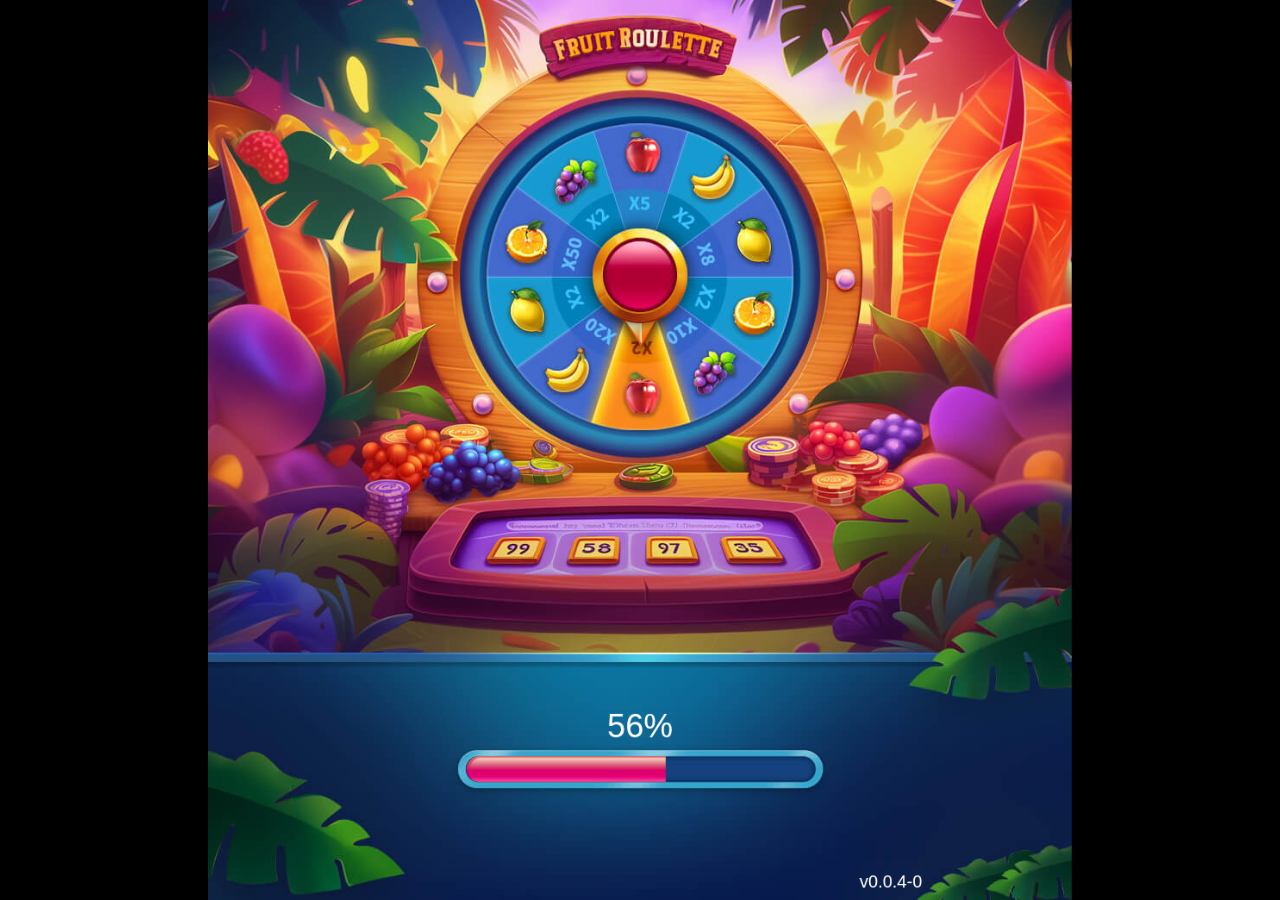
<file: index.html>
<!DOCTYPE html>
<html>
<head>
    <script src="https://npmcdn.com/parse/dist/parse.min.js"></script>
  <meta charset="utf-8">

  <title>Cocos Creator | FruitWheel</title>

  <!--http://www.html5rocks.com/en/mobile/mobifying/-->
  <meta name="viewport"
        content="width=device-width,user-scalable=no,initial-scale=1,minimum-scale=1,maximum-scale=1,minimal-ui=true"/>

  <!--https://developer.apple.com/library/safari/documentation/AppleApplications/Reference/SafariHTMLRef/Articles/MetaTags.html-->
  <meta name="apple-mobile-web-app-capable" content="yes">
  <meta name="apple-mobile-web-app-status-bar-style" content="black-translucent">
  <meta name="format-detection" content="telephone=no">

  <!-- force webkit on 360 -->
  <meta name="renderer" content="webkit"/>
  <meta name="force-rendering" content="webkit"/>
  <!-- force edge on IE -->
  <meta http-equiv="X-UA-Compatible" content="IE=edge,chrome=1"/>
  <meta name="msapplication-tap-highlight" content="no">

  <!-- force full screen on some browser -->
  <meta name="full-screen" content="yes"/>
  <meta name="x5-fullscreen" content="true"/>
  <meta name="360-fullscreen" content="true"/>

  <!--fix fireball/issues/3568 -->
  <!--<meta name="browsermode" content="application">-->
  <meta name="x5-page-mode" content="app">

  <!--<link rel="apple-touch-icon" href=".png" />-->
  <!--<link rel="apple-touch-icon-precomposed" href=".png" />-->

  <link rel="stylesheet" type="text/css" href="style.css"/>

</head>
<body>
  <div id="GameDiv" cc_exact_fit_screen="true">
      <div id="Cocos3dGameContainer">
        <canvas id="GameCanvas" oncontextmenu="event.preventDefault()" tabindex="99"></canvas>
      </div>
    </div>
  
<!-- Polyfills bundle. -->
<script src="src/polyfills.bundle.js" charset="utf-8"> </script>

<!-- SystemJS support. -->
<script src="src/system.bundle.js" charset="utf-8"> </script>

<!-- Import map -->
<script src="src/import-map.json" type="systemjs-importmap" charset="utf-8"> </script>

<script>
// FruitWheel Mock Server - Complete Game Loop with Protobuf
(function() {
    var OriginalWebSocket = window.WebSocket;
    
    // Game configuration
    var BET_TIME = 15; // seconds for betting
    var SPIN_TIME = 5; // seconds for spinning
    var RESULT_TIME = 3; // seconds to show result
    var FRUIT_RATES = [2, 5, 10, 20, 50]; // rates for each fruit slot
    
    // Game state
    var gameState = {
        stage: 1,
        roundId: '',
        countdown: BET_TIME,
        result: 0,
        userCoin: 10000,
        todayWin: 500,
        history: [],
        bets: [0, 0, 0, 0, 0],
        totalBets: [0, 0, 0, 0, 0]
    };
    
    // Generate initial history
    for (var i = 0; i < 10; i++) {
        gameState.history.push(Math.floor(Math.random() * 8));
    }
    
    // Helper to pack message with name
    function packMessage(msgName, encodedData) {
        var msgNameBytes = new Uint8Array(msgName.length);
        for (var i = 0; i < msgName.length; i++) {
            msgNameBytes[i] = msgName.charCodeAt(i);
        }
        
        var lenBytes = new Uint8Array(2);
        lenBytes[0] = (msgName.length >> 8) & 0xFF;
        lenBytes[1] = msgName.length & 0xFF;
        
        var totalLen = 2 + msgNameBytes.length + encodedData.length;
        var packet = new Uint8Array(totalLen);
        packet.set(lenBytes, 0);
        packet.set(msgNameBytes, 2);
        packet.set(encodedData, 2 + msgNameBytes.length);
        
        return packet.buffer;
    }
    
    // Helper to unpack message
    function unpackMessage(buffer) {
        try {
            var uint8 = new Uint8Array(buffer);
            var msgNameLen = (uint8[0] << 8) | uint8[1];
            var msgName = '';
            for (var i = 0; i < msgNameLen; i++) {
                msgName += String.fromCharCode(uint8[2 + i]);
            }
            var data = uint8.slice(2 + msgNameLen);
            return { name: msgName, data: data };
        } catch (e) {
            return null;
        }
    }
    
    function MockWebSocket(url, protocols) {
        console.log('MockWebSocket: Connecting to', url);
        
        var self = this;
        this.url = url;
        this.readyState = 0;
        this.protocol = '';
        this.extensions = '';
        this.bufferedAmount = 0;
        this.binaryType = 'arraybuffer';
        
        this.onopen = null;
        this.onclose = null;
        this.onmessage = null;
        this.onerror = null;
        
        this._pb = null;
        this._gameLoopStarted = false;
        this._countdownTimer = null;
        this._stageTimer = null;
        
        // Connect after a short delay
        setTimeout(function() {
            self.readyState = 1;
            console.log('MockWebSocket: Connected');
            
            if (self.onopen) {
                self.onopen({ type: 'open' });
            }
            
            // Wait for pb to be available, then start game
            self._waitForPb();
        }, 100);
    }
    
    MockWebSocket.prototype._waitForPb = function() {
        var self = this;
        
        var checkPb = function() {
            var protoMod = System.get('chunks:///_virtual/proto.js');
            if (protoMod && protoMod.default && protoMod.default.pb) {
                self._pb = protoMod.default.pb;
                console.log('MockWebSocket: Protobuf loaded');
                
                // Update user coin in mius
                setTimeout(function() {
                    var miusMod = System.get('chunks:///_virtual/mius.ts');
                    if (miusMod && miusMod.mius) {
                        miusMod.mius.user.coin = gameState.userCoin;
                    }
                }, 100);
                
                // Send initial game info after a short delay
                setTimeout(function() {
                    self._sendGameInfo();
                    setTimeout(function() {
                        self._startGameLoop();
                    }, 500);
                }, 300);
            } else {
                setTimeout(checkPb, 100);
            }
        };
        
        checkPb();
    };
    
    MockWebSocket.prototype._sendMessage = function(msgName, messageObj) {
        var self = this;
        if (this.readyState !== 1 || !this._pb) return;
        
        try {
            var msgType = this._pb[msgName.replace('pb.', '')];
            if (!msgType) {
                console.log('MockWebSocket: Unknown message type', msgName);
                return;
            }
            
            var encoded = msgType.encode(messageObj).finish();
            var packet = packMessage(msgName, encoded);
            
            console.log('MockWebSocket: Sending', msgName);
            
            setTimeout(function() {
                if (self.onmessage) {
                    self.onmessage({ data: packet, type: 'message' });
                }
            }, 10);
        } catch (e) {
            console.log('MockWebSocket: Error sending message', e);
        }
    };
    
    MockWebSocket.prototype._sendGameInfo = function() {
        var pb = this._pb;
        if (!pb) return;
        
        var slots = [];
        for (var i = 0; i < 5; i++) {
            slots.push(pb.FruitwheelBetSlotInfo.create({
                id: i,
                totalBet: gameState.totalBets[i],
                selfBet: gameState.bets[i]
            }));
        }
        
        var gameInfo = pb.FruitwheelGameInfoS2C.create({
            code: 0,
            stage: gameState.stage,
            roundId: gameState.roundId,
            leftSeconds: gameState.countdown,
            coin: gameState.userCoin,
            todayWin: gameState.todayWin,
            historys: gameState.history.slice(0, 10),
            slots: slots
        });
        
        this._sendMessage('pb.FruitwheelGameInfoS2C', gameInfo);
    };
    
    MockWebSocket.prototype._startGameLoop = function() {
        var self = this;
        if (this._gameLoopStarted) return;
        this._gameLoopStarted = true;
        
        var pb = this._pb;
        
        function startBettingPhase() {
            if (self.readyState !== 1) return;
            
            console.log('MockWebSocket: Starting betting phase');
            
            // Reset for new round
            gameState.stage = pb.FruitwheelStage.FRUITWHEEL_STAGE_BET;
            gameState.roundId = Date.now() + '-' + Math.floor(Math.random() * 9999);
            gameState.countdown = BET_TIME;
            gameState.bets = [0, 0, 0, 0, 0];
            gameState.totalBets = [0, 0, 0, 0, 0];
            
            // Send stage change
            self._sendMessage('pb.FruitwheelGameStageS2A', pb.FruitwheelGameStageS2A.create({
                stage: gameState.stage,
                roundId: gameState.roundId,
                leftSeconds: gameState.countdown
            }));
            
            // Countdown timer
            var count = BET_TIME;
            if (self._countdownTimer) clearInterval(self._countdownTimer);
            
            self._countdownTimer = setInterval(function() {
                if (self.readyState !== 1) {
                    clearInterval(self._countdownTimer);
                    return;
                }
                
                count--;
                gameState.countdown = count;
                
                if (count <= 0) {
                    clearInterval(self._countdownTimer);
                    startPreparePhase();
                }
            }, 1000);
        }
        
        function startPreparePhase() {
            if (self.readyState !== 1) return;
            
            console.log('MockWebSocket: Starting prepare phase');
            
            gameState.stage = pb.FruitwheelStage.FRUITWHEEL_STAGE_PREPARE;
            
            self._sendMessage('pb.FruitwheelGameStageS2A', pb.FruitwheelGameStageS2A.create({
                stage: gameState.stage,
                roundId: gameState.roundId
            }));
            
            // After spin time, show result
            self._stageTimer = setTimeout(function() {
                startResultPhase();
            }, SPIN_TIME * 1000);
        }
        
        function startResultPhase() {
            if (self.readyState !== 1) return;
            
            console.log('MockWebSocket: Starting result phase');
            
            // Generate random result
            var resultId = Math.floor(Math.random() * 8);
            gameState.result = resultId;
            
            // Add to history
            gameState.history.unshift(resultId);
            if (gameState.history.length > 20) {
                gameState.history.pop();
            }
            
            // Calculate winnings
            var betSlotId = Math.floor(resultId / 2);
            var winAmount = gameState.bets[betSlotId] * FRUIT_RATES[betSlotId];
            gameState.userCoin += winAmount;
            gameState.todayWin += winAmount;
            
            // Update user coin in mius
            var miusMod = System.get('chunks:///_virtual/mius.ts');
            if (miusMod && miusMod.mius) {
                miusMod.mius.user.coin = gameState.userCoin;
            }
            
            // Create reward players list
            var players = [];
            if (winAmount > 0) {
                players.push(pb.FruitwheelGameRewardPlayer.create({
                    uid: 1001,
                    reward: winAmount,
                    nickname: 'Player',
                    avatar: ''
                }));
            }
            
            // Send result
            self._sendMessage('pb.FruitwheelGameResultS2A', pb.FruitwheelGameResultS2A.create({
                roundId: gameState.roundId,
                winId: resultId,
                players: players
            }));
            
            // Send finish stage
            gameState.stage = pb.FruitwheelStage.FRUITWHEEL_STAGE_FINISH;
            self._sendMessage('pb.FruitwheelGameStageS2A', pb.FruitwheelGameStageS2A.create({
                stage: gameState.stage,
                roundId: gameState.roundId,
                resultId: resultId
            }));
            
            // After result time, go to none then start new round
            self._stageTimer = setTimeout(function() {
                startNonePhase();
            }, RESULT_TIME * 1000);
        }
        
        function startNonePhase() {
            if (self.readyState !== 1) return;
            
            console.log('MockWebSocket: Starting none phase');
            
            gameState.stage = pb.FruitwheelStage.FRUITWHEEL_STAGE_NONE;
            
            self._sendMessage('pb.FruitwheelGameStageS2A', pb.FruitwheelGameStageS2A.create({
                stage: gameState.stage,
                roundId: gameState.roundId
            }));
            
            // Start new betting phase after a short delay
            self._stageTimer = setTimeout(function() {
                startBettingPhase();
            }, 2000);
        }
        
        // Start the first betting phase
        startBettingPhase();
    };
    
    MockWebSocket.prototype.send = function(data) {
        var self = this;
        var pb = this._pb;
        
        if (!pb) {
            console.log('MockWebSocket: pb not ready yet');
            return;
        }
        
        if (data instanceof ArrayBuffer || data instanceof Uint8Array) {
            var buffer = data instanceof Uint8Array ? data.buffer : data;
            var msg = unpackMessage(buffer);
            
            if (msg) {
                console.log('MockWebSocket: Received', msg.name);
                this._handleMessage(msg.name, msg.data);
            }
        }
    };
    
    MockWebSocket.prototype._handleMessage = function(msgName, data) {
        var pb = this._pb;
        
        if (msgName.includes('GameInfoC2S')) {
            this._sendGameInfo();
        } else if (msgName.includes('GameBetC2S')) {
            try {
                var betMsg = pb.FruitwheelGameBetC2S.decode(data);
                var betId = betMsg.id || 0;
                var betAmount = betMsg.bet || 10;
                
                console.log('MockWebSocket: Bet received', betId, betAmount);
                
                if (gameState.userCoin >= betAmount && gameState.stage === pb.FruitwheelStage.FRUITWHEEL_STAGE_BET) {
                    gameState.userCoin -= betAmount;
                    gameState.bets[betId] += betAmount;
                    gameState.totalBets[betId] += betAmount;
                    
                    // Update user coin in mius
                    var miusMod = System.get('chunks:///_virtual/mius.ts');
                    if (miusMod && miusMod.mius) {
                        miusMod.mius.user.coin = gameState.userCoin;
                    }
                    
                    this._sendMessage('pb.FruitwheelGameBetS2C', pb.FruitwheelGameBetS2C.create({
                        code: 0,
                        roundId: gameState.roundId,
                        id: betId,
                        bet: betAmount,
                        coin: gameState.userCoin
                    }));
                    
                    this._sendMessage('pb.FruitwheelGameBetS2A', pb.FruitwheelGameBetS2A.create({
                        uid: 1001,
                        id: betId,
                        bet: betAmount
                    }));
                } else {
                    this._sendMessage('pb.FruitwheelGameBetS2C', pb.FruitwheelGameBetS2C.create({
                        code: gameState.userCoin < betAmount ? 2 : 1,
                        roundId: gameState.roundId,
                        id: betId,
                        bet: 0,
                        coin: gameState.userCoin
                    }));
                }
            } catch (e) {
                console.log('MockWebSocket: Error parsing bet', e);
            }
        } else if (msgName.includes('SelfRecord')) {
            if (pb.FruitwheelGameSelfRecordS2C) {
                this._sendMessage('pb.FruitwheelGameSelfRecordS2C', pb.FruitwheelGameSelfRecordS2C.create({
                    code: 0,
                    records: []
                }));
            }
        } else if (msgName.includes('WinRank')) {
            if (pb.FruitwheelGetWinRankS2C) {
                this._sendMessage('pb.FruitwheelGetWinRankS2C', pb.FruitwheelGetWinRankS2C.create({
                    code: 0,
                    ranks: []
                }));
            }
        } else if (msgName.includes('HBC2S') || msgName.includes('Heartbeat')) {
            if (pb.HBS2C) {
                this._sendMessage('pb.HBS2C', pb.HBS2C.create({
                    time: Math.floor(Date.now() / 1000)
                }));
            }
        }
    };
    
    MockWebSocket.prototype.close = function(code, reason) {
        var self = this;
        this.readyState = 2;
        
        if (this._countdownTimer) clearInterval(this._countdownTimer);
        if (this._stageTimer) clearTimeout(this._stageTimer);
        
        setTimeout(function() {
            self.readyState = 3;
            if (self.onclose) {
                self.onclose({ code: code || 1000, reason: reason || '', wasClean: true });
            }
        }, 0);
    };
    
    MockWebSocket.prototype.addEventListener = function(type, listener) {
        this['on' + type] = listener;
    };
    
    MockWebSocket.prototype.removeEventListener = function(type, listener) {
        if (this['on' + type] === listener) {
            this['on' + type] = null;
        }
    };
    
    MockWebSocket.CONNECTING = 0;
    MockWebSocket.OPEN = 1;
    MockWebSocket.CLOSING = 2;
    MockWebSocket.CLOSED = 3;
    
    // Replace WebSocket for fruitwheel connections
    window.WebSocket = function(url, protocols) {
        if (url && url.includes('/fruitwheel')) {
            console.log('Using MockWebSocket for FruitWheel');
            return new MockWebSocket(url, protocols);
        }
        return new OriginalWebSocket(url, protocols);
    };
    window.WebSocket.prototype = OriginalWebSocket.prototype;
    window.WebSocket.CONNECTING = 0;
    window.WebSocket.OPEN = 1;
    window.WebSocket.CLOSING = 2;
    window.WebSocket.CLOSED = 3;
    
    console.log('FruitWheel Mock Server v2.0 initialized');
})();
</script>

<script src="./parse-adapter.js"></script>
<script>
    System.import('./index.js').catch(function(err) { console.error(err); })
</script>

</body>
</html>
</file>
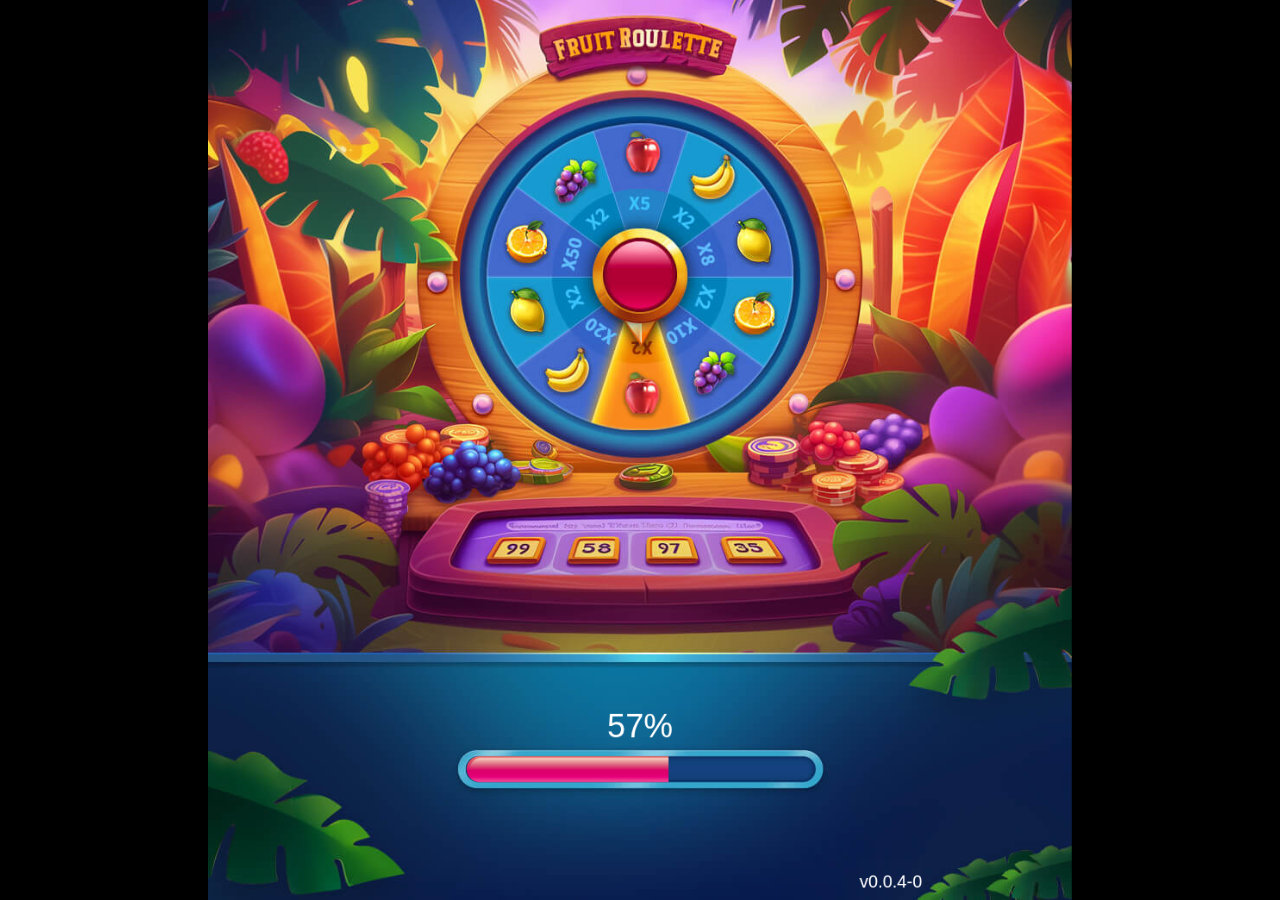
<file: index_backup.html>
<!DOCTYPE html>
<html>
<head>
  <meta charset="utf-8">

  <title>Cocos Creator | FruitWheel</title>

  <!--http://www.html5rocks.com/en/mobile/mobifying/-->
  <meta name="viewport"
        content="width=device-width,user-scalable=no,initial-scale=1,minimum-scale=1,maximum-scale=1,minimal-ui=true"/>

  <!--https://developer.apple.com/library/safari/documentation/AppleApplications/Reference/SafariHTMLRef/Articles/MetaTags.html-->
  <meta name="apple-mobile-web-app-capable" content="yes">
  <meta name="apple-mobile-web-app-status-bar-style" content="black-translucent">
  <meta name="format-detection" content="telephone=no">

  <!-- force webkit on 360 -->
  <meta name="renderer" content="webkit"/>
  <meta name="force-rendering" content="webkit"/>
  <!-- force edge on IE -->
  <meta http-equiv="X-UA-Compatible" content="IE=edge,chrome=1"/>
  <meta name="msapplication-tap-highlight" content="no">

  <!-- force full screen on some browser -->
  <meta name="full-screen" content="yes"/>
  <meta name="x5-fullscreen" content="true"/>
  <meta name="360-fullscreen" content="true"/>

  <!--fix fireball/issues/3568 -->
  <!--<meta name="browsermode" content="application">-->
  <meta name="x5-page-mode" content="app">

  <!--<link rel="apple-touch-icon" href=".png" />-->
  <!--<link rel="apple-touch-icon-precomposed" href=".png" />-->

  <link rel="stylesheet" type="text/css" href="style.css"/>

</head>
<body>
  <div id="GameDiv" cc_exact_fit_screen="true">
      <div id="Cocos3dGameContainer">
        <canvas id="GameCanvas" oncontextmenu="event.preventDefault()" tabindex="99"></canvas>
      </div>
    </div>
  
<!-- Polyfills bundle. -->
<script src="src/polyfills.bundle.js" charset="utf-8"> </script>

<!-- SystemJS support. -->
<script src="src/system.bundle.js" charset="utf-8"> </script>

<!-- Import map -->
<script src="src/import-map.json" type="systemjs-importmap" charset="utf-8"> </script>

<script>
// FruitWheel Mock Server - Complete Game Loop with Protobuf
(function() {
    var OriginalWebSocket = window.WebSocket;
    
    // Game configuration
    var BET_TIME = 15; // seconds for betting
    var SPIN_TIME = 5; // seconds for spinning
    var RESULT_TIME = 3; // seconds to show result
    var FRUIT_RATES = [2, 5, 10, 20, 50]; // rates for each fruit slot
    
    // Game state
    var gameState = {
        stage: 1,
        roundId: '',
        countdown: BET_TIME,
        result: 0,
        userCoin: 10000,
        todayWin: 500,
        history: [],
        bets: [0, 0, 0, 0, 0],
        totalBets: [0, 0, 0, 0, 0]
    };
    
    // Generate initial history
    for (var i = 0; i < 10; i++) {
        gameState.history.push(Math.floor(Math.random() * 8));
    }
    
    // Helper to pack message with name
    function packMessage(msgName, encodedData) {
        var msgNameBytes = new Uint8Array(msgName.length);
        for (var i = 0; i < msgName.length; i++) {
            msgNameBytes[i] = msgName.charCodeAt(i);
        }
        
        var lenBytes = new Uint8Array(2);
        lenBytes[0] = (msgName.length >> 8) & 0xFF;
        lenBytes[1] = msgName.length & 0xFF;
        
        var totalLen = 2 + msgNameBytes.length + encodedData.length;
        var packet = new Uint8Array(totalLen);
        packet.set(lenBytes, 0);
        packet.set(msgNameBytes, 2);
        packet.set(encodedData, 2 + msgNameBytes.length);
        
        return packet.buffer;
    }
    
    // Helper to unpack message
    function unpackMessage(buffer) {
        try {
            var uint8 = new Uint8Array(buffer);
            var msgNameLen = (uint8[0] << 8) | uint8[1];
            var msgName = '';
            for (var i = 0; i < msgNameLen; i++) {
                msgName += String.fromCharCode(uint8[2 + i]);
            }
            var data = uint8.slice(2 + msgNameLen);
            return { name: msgName, data: data };
        } catch (e) {
            return null;
        }
    }
    
    function MockWebSocket(url, protocols) {
        console.log('MockWebSocket: Connecting to', url);
        
        var self = this;
        this.url = url;
        this.readyState = 0;
        this.protocol = '';
        this.extensions = '';
        this.bufferedAmount = 0;
        this.binaryType = 'arraybuffer';
        
        this.onopen = null;
        this.onclose = null;
        this.onmessage = null;
        this.onerror = null;
        
        this._pb = null;
        this._gameLoopStarted = false;
        this._countdownTimer = null;
        this._stageTimer = null;
        
        // Connect after a short delay
        setTimeout(function() {
            self.readyState = 1;
            console.log('MockWebSocket: Connected');
            
            if (self.onopen) {
                self.onopen({ type: 'open' });
            }
            
            // Wait for pb to be available, then start game
            self._waitForPb();
        }, 100);
    }
    
    MockWebSocket.prototype._waitForPb = function() {
        var self = this;
        
        var checkPb = function() {
            var protoMod = System.get('chunks:///_virtual/proto.js');
            if (protoMod && protoMod.default && protoMod.default.pb) {
                self._pb = protoMod.default.pb;
                console.log('MockWebSocket: Protobuf loaded');
                
                // Update user coin in mius
                setTimeout(function() {
                    var miusMod = System.get('chunks:///_virtual/mius.ts');
                    if (miusMod && miusMod.mius) {
                        miusMod.mius.user.coin = gameState.userCoin;
                    }
                }, 100);
                
                // Send initial game info after a short delay
                setTimeout(function() {
                    self._sendGameInfo();
                    setTimeout(function() {
                        self._startGameLoop();
                    }, 500);
                }, 300);
            } else {
                setTimeout(checkPb, 100);
            }
        };
        
        checkPb();
    };
    
    MockWebSocket.prototype._sendMessage = function(msgName, messageObj) {
        var self = this;
        if (this.readyState !== 1 || !this._pb) return;
        
        try {
            var msgType = this._pb[msgName.replace('pb.', '')];
            if (!msgType) {
                console.log('MockWebSocket: Unknown message type', msgName);
                return;
            }
            
            var encoded = msgType.encode(messageObj).finish();
            var packet = packMessage(msgName, encoded);
            
            console.log('MockWebSocket: Sending', msgName);
            
            setTimeout(function() {
                if (self.onmessage) {
                    self.onmessage({ data: packet, type: 'message' });
                }
            }, 10);
        } catch (e) {
            console.log('MockWebSocket: Error sending message', e);
        }
    };
    
    MockWebSocket.prototype._sendGameInfo = function() {
        var pb = this._pb;
        if (!pb) return;
        
        var slots = [];
        for (var i = 0; i < 5; i++) {
            slots.push(pb.FruitwheelBetSlotInfo.create({
                id: i,
                totalBet: gameState.totalBets[i],
                selfBet: gameState.bets[i]
            }));
        }
        
        var gameInfo = pb.FruitwheelGameInfoS2C.create({
            code: 0,
            stage: gameState.stage,
            roundId: gameState.roundId,
            leftSeconds: gameState.countdown,
            coin: gameState.userCoin,
            todayWin: gameState.todayWin,
            historys: gameState.history.slice(0, 10),
            slots: slots
        });
        
        this._sendMessage('pb.FruitwheelGameInfoS2C', gameInfo);
    };
    
    MockWebSocket.prototype._startGameLoop = function() {
        var self = this;
        if (this._gameLoopStarted) return;
        this._gameLoopStarted = true;
        
        var pb = this._pb;
        
        function startBettingPhase() {
            if (self.readyState !== 1) return;
            
            console.log('MockWebSocket: Starting betting phase');
            
            // Reset for new round
            gameState.stage = pb.FruitwheelStage.FRUITWHEEL_STAGE_BET;
            gameState.roundId = Date.now() + '-' + Math.floor(Math.random() * 9999);
            gameState.countdown = BET_TIME;
            gameState.bets = [0, 0, 0, 0, 0];
            gameState.totalBets = [0, 0, 0, 0, 0];
            
            // Send stage change
            self._sendMessage('pb.FruitwheelGameStageS2A', pb.FruitwheelGameStageS2A.create({
                stage: gameState.stage,
                roundId: gameState.roundId,
                leftSeconds: gameState.countdown
            }));
            
            // Countdown timer
            var count = BET_TIME;
            if (self._countdownTimer) clearInterval(self._countdownTimer);
            
            self._countdownTimer = setInterval(function() {
                if (self.readyState !== 1) {
                    clearInterval(self._countdownTimer);
                    return;
                }
                
                count--;
                gameState.countdown = count;
                
                if (count <= 0) {
                    clearInterval(self._countdownTimer);
                    startPreparePhase();
                }
            }, 1000);
        }
        
        function startPreparePhase() {
            if (self.readyState !== 1) return;
            
            console.log('MockWebSocket: Starting prepare phase');
            
            gameState.stage = pb.FruitwheelStage.FRUITWHEEL_STAGE_PREPARE;
            
            self._sendMessage('pb.FruitwheelGameStageS2A', pb.FruitwheelGameStageS2A.create({
                stage: gameState.stage,
                roundId: gameState.roundId
            }));
            
            // After spin time, show result
            self._stageTimer = setTimeout(function() {
                startResultPhase();
            }, SPIN_TIME * 1000);
        }
        
        function startResultPhase() {
            if (self.readyState !== 1) return;
            
            console.log('MockWebSocket: Starting result phase');
            
            // Generate random result
            var resultId = Math.floor(Math.random() * 8);
            gameState.result = resultId;
            
            // Add to history
            gameState.history.unshift(resultId);
            if (gameState.history.length > 20) {
                gameState.history.pop();
            }
            
            // Calculate winnings
            var betSlotId = Math.floor(resultId / 2);
            var winAmount = gameState.bets[betSlotId] * FRUIT_RATES[betSlotId];
            gameState.userCoin += winAmount;
            gameState.todayWin += winAmount;
            
            // Update user coin in mius
            var miusMod = System.get('chunks:///_virtual/mius.ts');
            if (miusMod && miusMod.mius) {
                miusMod.mius.user.coin = gameState.userCoin;
            }
            
            // Create reward players list
            var players = [];
            if (winAmount > 0) {
                players.push(pb.FruitwheelGameRewardPlayer.create({
                    uid: 1001,
                    reward: winAmount,
                    nickname: 'Player',
                    avatar: ''
                }));
            }
            
            // Send result
            self._sendMessage('pb.FruitwheelGameResultS2A', pb.FruitwheelGameResultS2A.create({
                roundId: gameState.roundId,
                winId: resultId,
                players: players
            }));
            
            // Send finish stage
            gameState.stage = pb.FruitwheelStage.FRUITWHEEL_STAGE_FINISH;
            self._sendMessage('pb.FruitwheelGameStageS2A', pb.FruitwheelGameStageS2A.create({
                stage: gameState.stage,
                roundId: gameState.roundId,
                resultId: resultId
            }));
            
            // After result time, go to none then start new round
            self._stageTimer = setTimeout(function() {
                startNonePhase();
            }, RESULT_TIME * 1000);
        }
        
        function startNonePhase() {
            if (self.readyState !== 1) return;
            
            console.log('MockWebSocket: Starting none phase');
            
            gameState.stage = pb.FruitwheelStage.FRUITWHEEL_STAGE_NONE;
            
            self._sendMessage('pb.FruitwheelGameStageS2A', pb.FruitwheelGameStageS2A.create({
                stage: gameState.stage,
                roundId: gameState.roundId
            }));
            
            // Start new betting phase after a short delay
            self._stageTimer = setTimeout(function() {
                startBettingPhase();
            }, 2000);
        }
        
        // Start the first betting phase
        startBettingPhase();
    };
    
    MockWebSocket.prototype.send = function(data) {
        var self = this;
        var pb = this._pb;
        
        if (!pb) {
            console.log('MockWebSocket: pb not ready yet');
            return;
        }
        
        if (data instanceof ArrayBuffer || data instanceof Uint8Array) {
            var buffer = data instanceof Uint8Array ? data.buffer : data;
            var msg = unpackMessage(buffer);
            
            if (msg) {
                console.log('MockWebSocket: Received', msg.name);
                this._handleMessage(msg.name, msg.data);
            }
        }
    };
    
    MockWebSocket.prototype._handleMessage = function(msgName, data) {
        var pb = this._pb;
        
        if (msgName.includes('GameInfoC2S')) {
            this._sendGameInfo();
        } else if (msgName.includes('GameBetC2S')) {
            try {
                var betMsg = pb.FruitwheelGameBetC2S.decode(data);
                var betId = betMsg.id || 0;
                var betAmount = betMsg.bet || 10;
                
                console.log('MockWebSocket: Bet received', betId, betAmount);
                
                if (gameState.userCoin >= betAmount && gameState.stage === pb.FruitwheelStage.FRUITWHEEL_STAGE_BET) {
                    gameState.userCoin -= betAmount;
                    gameState.bets[betId] += betAmount;
                    gameState.totalBets[betId] += betAmount;
                    
                    // Update user coin in mius
                    var miusMod = System.get('chunks:///_virtual/mius.ts');
                    if (miusMod && miusMod.mius) {
                        miusMod.mius.user.coin = gameState.userCoin;
                    }
                    
                    this._sendMessage('pb.FruitwheelGameBetS2C', pb.FruitwheelGameBetS2C.create({
                        code: 0,
                        roundId: gameState.roundId,
                        id: betId,
                        bet: betAmount,
                        coin: gameState.userCoin
                    }));
                    
                    this._sendMessage('pb.FruitwheelGameBetS2A', pb.FruitwheelGameBetS2A.create({
                        uid: 1001,
                        id: betId,
                        bet: betAmount
                    }));
                } else {
                    this._sendMessage('pb.FruitwheelGameBetS2C', pb.FruitwheelGameBetS2C.create({
                        code: gameState.userCoin < betAmount ? 2 : 1,
                        roundId: gameState.roundId,
                        id: betId,
                        bet: 0,
                        coin: gameState.userCoin
                    }));
                }
            } catch (e) {
                console.log('MockWebSocket: Error parsing bet', e);
            }
        } else if (msgName.includes('SelfRecord')) {
            if (pb.FruitwheelGameSelfRecordS2C) {
                this._sendMessage('pb.FruitwheelGameSelfRecordS2C', pb.FruitwheelGameSelfRecordS2C.create({
                    code: 0,
                    records: []
                }));
            }
        } else if (msgName.includes('WinRank')) {
            if (pb.FruitwheelGetWinRankS2C) {
                this._sendMessage('pb.FruitwheelGetWinRankS2C', pb.FruitwheelGetWinRankS2C.create({
                    code: 0,
                    ranks: []
                }));
            }
        } else if (msgName.includes('HBC2S') || msgName.includes('Heartbeat')) {
            if (pb.HBS2C) {
                this._sendMessage('pb.HBS2C', pb.HBS2C.create({
                    time: Math.floor(Date.now() / 1000)
                }));
            }
        }
    };
    
    MockWebSocket.prototype.close = function(code, reason) {
        var self = this;
        this.readyState = 2;
        
        if (this._countdownTimer) clearInterval(this._countdownTimer);
        if (this._stageTimer) clearTimeout(this._stageTimer);
        
        setTimeout(function() {
            self.readyState = 3;
            if (self.onclose) {
                self.onclose({ code: code || 1000, reason: reason || '', wasClean: true });
            }
        }, 0);
    };
    
    MockWebSocket.prototype.addEventListener = function(type, listener) {
        this['on' + type] = listener;
    };
    
    MockWebSocket.prototype.removeEventListener = function(type, listener) {
        if (this['on' + type] === listener) {
            this['on' + type] = null;
        }
    };
    
    MockWebSocket.CONNECTING = 0;
    MockWebSocket.OPEN = 1;
    MockWebSocket.CLOSING = 2;
    MockWebSocket.CLOSED = 3;
    
    // Replace WebSocket for fruitwheel connections
    window.WebSocket = function(url, protocols) {
        if (url && url.includes('/fruitwheel')) {
            console.log('Using MockWebSocket for FruitWheel');
            return new MockWebSocket(url, protocols);
        }
        return new OriginalWebSocket(url, protocols);
    };
    window.WebSocket.prototype = OriginalWebSocket.prototype;
    window.WebSocket.CONNECTING = 0;
    window.WebSocket.OPEN = 1;
    window.WebSocket.CLOSING = 2;
    window.WebSocket.CLOSED = 3;
    
    console.log('FruitWheel Mock Server v2.0 initialized');
})();
</script>

<script>
    System.import('./index.js').catch(function(err) { console.error(err); })
</script>

</body>
</html>
</file>
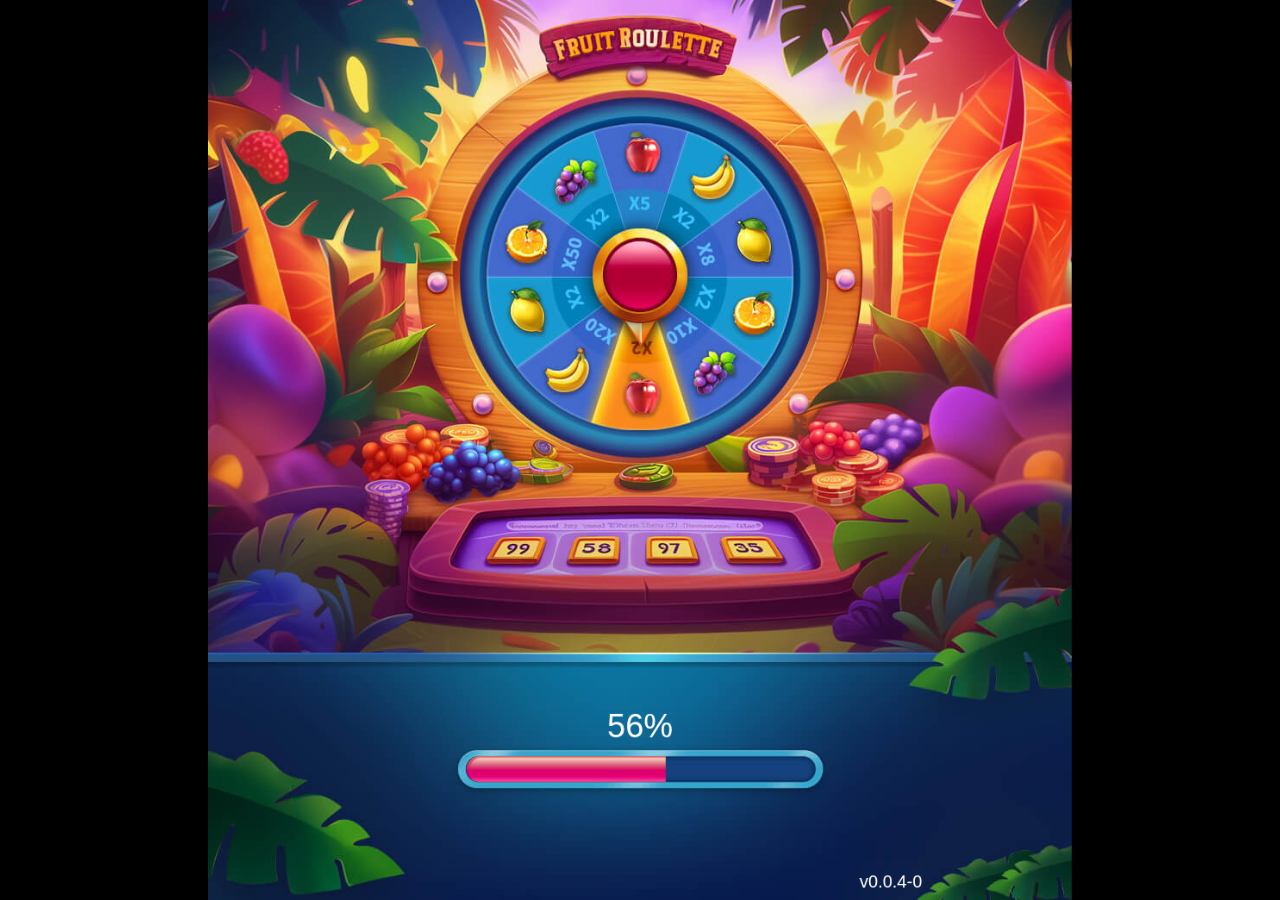
<file: index_local.html>
<!DOCTYPE html>
<html>
<head>
  <meta charset="utf-8">

  <title>Cocos Creator | FruitWheel</title>

  <!--http://www.html5rocks.com/en/mobile/mobifying/-->
  <meta name="viewport"
        content="width=device-width,user-scalable=no,initial-scale=1,minimum-scale=1,maximum-scale=1,minimal-ui=true"/>

  <!--https://developer.apple.com/library/safari/documentation/AppleApplications/Reference/SafariHTMLRef/Articles/MetaTags.html-->
  <meta name="apple-mobile-web-app-capable" content="yes">
  <meta name="apple-mobile-web-app-status-bar-style" content="black-translucent">
  <meta name="format-detection" content="telephone=no">

  <!-- force webkit on 360 -->
  <meta name="renderer" content="webkit"/>
  <meta name="force-rendering" content="webkit"/>
  <!-- force edge on IE -->
  <meta http-equiv="X-UA-Compatible" content="IE=edge,chrome=1"/>
  <meta name="msapplication-tap-highlight" content="no">

  <!-- force full screen on some browser -->
  <meta name="full-screen" content="yes"/>
  <meta name="x5-fullscreen" content="true"/>
  <meta name="360-fullscreen" content="true"/>

  <!--fix fireball/issues/3568 -->
  <!--<meta name="browsermode" content="application">-->
  <meta name="x5-page-mode" content="app">

  <!--<link rel="apple-touch-icon" href=".png" />-->
  <!--<link rel="apple-touch-icon-precomposed" href=".png" />-->

  <link rel="stylesheet" type="text/css" href="style.css"/>

</head>
<body>
  <div id="GameDiv" cc_exact_fit_screen="true">
      <div id="Cocos3dGameContainer">
        <canvas id="GameCanvas" oncontextmenu="event.preventDefault()" tabindex="99"></canvas>
      </div>
    </div>
  
<!-- Polyfills bundle. -->
<script src="src/polyfills.bundle.js" charset="utf-8"> </script>

<!-- SystemJS support. -->
<script src="src/system.bundle.js" charset="utf-8"> </script>

<!-- Import map -->
<script src="src/import-map.json" type="systemjs-importmap" charset="utf-8"> </script>

<script>
    // Override WebSocket to connect to local mock server
    (function() {
        var OriginalWebSocket = window.WebSocket;
        window.WebSocket = function(url, protocols) {
            console.log('Original WebSocket URL:', url);
            // Replace the URL with local mock server
            var newUrl = url;
            if (url.includes('/fruitwheel')) {
                var wsHost = window.location.hostname;
                var wsPort = '8081';
                newUrl = 'ws://' + wsHost + ':' + wsPort + '/fruitwheel';
                console.log('Redirecting to:', newUrl);
            }
            return new OriginalWebSocket(newUrl, protocols);
        };
        window.WebSocket.prototype = OriginalWebSocket.prototype;
        window.WebSocket.CONNECTING = OriginalWebSocket.CONNECTING;
        window.WebSocket.OPEN = OriginalWebSocket.OPEN;
        window.WebSocket.CLOSING = OriginalWebSocket.CLOSING;
        window.WebSocket.CLOSED = OriginalWebSocket.CLOSED;
    })();
</script>

<script>
    System.import('./index.js').catch(function(err) { console.error(err); })
</script>

</body>
</html>
</file>
<file: style.css>
html {
  -ms-touch-action: none;
}

body, canvas, div {
  display: block;
  outline: none;
  -webkit-tap-highlight-color: rgba(0, 0, 0, 0);

  user-select: none;
  -moz-user-select: none;
  -webkit-user-select: none;
  -ms-user-select: none;
  -khtml-user-select: none;
  -webkit-tap-highlight-color: rgba(0, 0, 0, 0);
}

/* Remove spin of input type number */
input::-webkit-outer-spin-button,
input::-webkit-inner-spin-button {
    /* display: none; <- Crashes Chrome on hover */
    -webkit-appearance: none;
    margin: 0; /* <-- Apparently some margin are still there even though it's hidden */
}

body {
  position: absolute;
  top: 0;
  left: 0;
  width: 100%;
  height: 100%;
  padding: 0;
  border: 0;
  margin: 0;

  cursor: default;
  color: #888;
/* background-color: #333; */

  text-align: center;
  font-family: Helvetica, Verdana, Arial, sans-serif;

  display: flex;
  flex-direction: column;
}

canvas {
  background-color: rgba(0, 0, 0, 0);
}

#GameDiv, #Cocos3dGameContainer, #GameCanvas {
  width: 100%;
  height: 100%;
}

:root {
  --safe-top: env(safe-area-inset-top);
  --safe-right: env(safe-area-inset-right);
  --safe-bottom: env(safe-area-inset-bottom);
  --safe-left: env(safe-area-inset-left);
}
</file>
